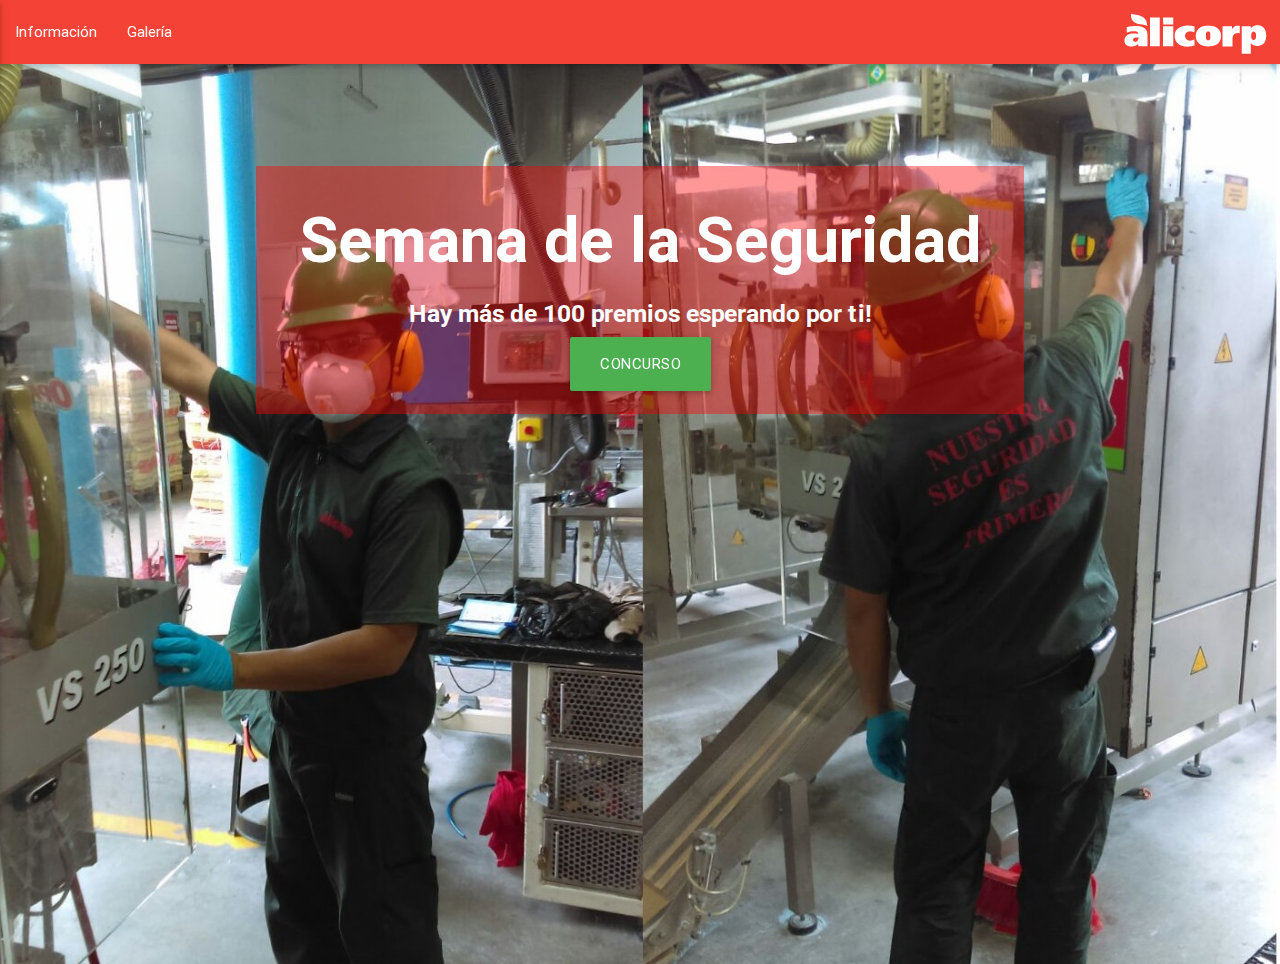
<file: index.html>
<!DOCTYPE html>
<html>
<head>
	<meta charset="utf-8">
	<meta http-equiv="X-UA-Compatible" content="IE=edge">
	<title>Seguridad en Alicorp</title>
	<link rel="stylesheet" type="text/css" href="css/main.css">
	<link rel="stylesheet" type="text/css" href="css/utilities.css">
	<link type="text/css" rel="stylesheet" href="css/materialize.min.css"  media="screen,projection"/>
	<link type="text/css" rel="stylesheet" href="css/materialize.css"  media="screen,projection"/>
	<meta name="viewport" content="width=device-width, initial-scale=1.0"/>
	<link href="https://fonts.googleapis.com/icon?family=Material+Icons" rel="stylesheet">
</head>
<body>	
	<header class="red">
		<nav class="menuHome red">
		    <div class="nav-wrapper">
		      <a href="index.html"><img src="img/logosmall.png" alt="logo" class="img right"> </a>
		      <a href="#" data-activates="slide-out" class="button-collapse"><i class="material-icons">menu</i></a>
		      <ul id="nav-mobile" class="left hide-on-med-and-down">
		        <li><a href="info.html">Información</a></li>
		        <li><a href="galeria.html">Galería</a></li>
		      </ul>
		    </div>
		</nav>
		<ul class="side-nav" id="slide-out">
		    <li><a href="info.html">Información</a></li>
		    <li><a href="galeria.html">Galería</a></li>
		</ul>
	</header>
	<section class="mt-5 bg-home">
		<div class="bloqueInicial center-align">
			<div class="transparencia">
				<h1 class="titulo"> Semana de la Seguridad</h1>
				<h5 class="titulo">Hay más de 100 premios esperando por ti!</h5>
		  		<a class="waves-effect waves-light btn-large  green btn-concurso" href="concurso.html">CONCURSO</a>
			</div>	
		</div>	  	
	</section>
	<script type="text/javascript" src="https://code.jquery.com/jquery-2.1.1.min.js"></script>
	<script type="text/javascript" src="js/materialize.js"></script>
    <script type="text/javascript" src="js/materialize.min.js"></script>
    <script type="text/javascript" src="js/app.js"></script>
</body>
</html>
</file>
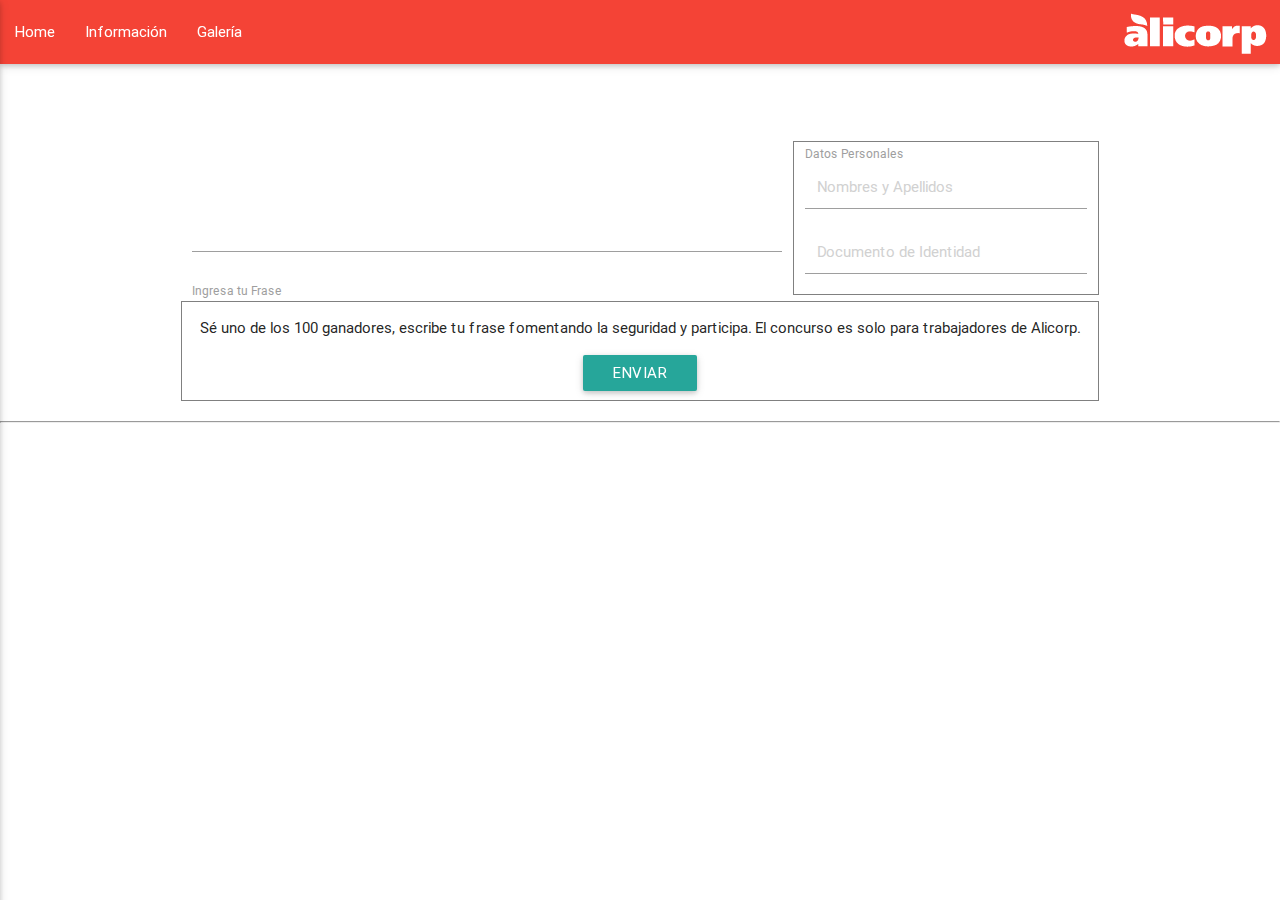
<file: concurso.html>
<!DOCTYPE html>
<html>
<head>
	<meta charset="utf-8">
	<meta http-equiv="X-UA-Compatible" content="IE=edge">
	<title>Seguridad en Alicorp</title>
	<link rel="stylesheet" type="text/css" href="css/concurso.css">
	<link rel="stylesheet" type="text/css" href="css/utilities.css">
	<link type="text/css" rel="stylesheet" href="css/materialize.min.css"  media="screen,projection"/>
	<link type="text/css" rel="stylesheet" href="css/materialize.css"  media="screen,projection"/>
	<meta name="viewport" content="width=device-width, initial-scale=1.0"/>
	<link href="https://fonts.googleapis.com/icon?family=Material+Icons" rel="stylesheet">
</head>
<body>	
	<header class="red">
		<nav class="menuHome red">
		    <div class="nav-wrapper">
		      <a href="index.html"><img src="img/logosmall.png" alt="logo" class="img right"> </a>
		      <a href="#" data-activates="slide-out" class="button-collapse"><i class="material-icons">menu</i></a>
		      <ul id="nav-mobile" class="left hide-on-med-and-down">
		      	<li><a href="index.html">Home</a></li>
		        <li><a href="info.html">Información</a></li>
		        <li><a href="galeria.html">Galería</a></li>
		      </ul>
		      
		    </div>
		</nav>
		<ul id="slide-out" class="side-nav">
		    <li><a href="index.html">Home</a></li>
		    <li><a href="info.html">Información</a></li>
		    <li><a href="galeria.html">Galería</a></li>
		</ul>
	</header>
	<section class="mt-11">
		<div class="container">
			<div class="row">
				<div class="col l8 s12">
                	<form id="formulario" class="mt-5">
                    	<textarea id="textArea" class="materialize-textarea" maxlength="120"  length="120"></textarea>
            			<label for="textArea" >Ingresa tu Frase</label>
               		 </form>   
            	</div>
            	<div class="col l4 m12 border">
            		<label for="nombre">Datos Personales</label>
            		<input placeholder="Nombres y Apellidos" id="nombre" type="text" class="validate col s12">
	          		<input placeholder="Documento de Identidad" id="dni" type="text" maxlength="8" class="validate col s12">
	          		<br>
	          		<br>
            	</div>
				<div class="col s12 border center-align">
					<p>Sé uno de los 100 ganadores, escribe tu frase fomentando la seguridad y participa. El concurso es solo para trabajadores de Alicorp.</p>
					<a class="waves-effect waves-light btn" id="enviar">Enviar</a>
				</div>
        	</div>
		</div>
        <hr>
        <div class="row">
            <div id="listaTareas" class="listaTareas center-align"></div>
            
        </div>

	</section>
	 
	<script type="text/javascript" src="https://code.jquery.com/jquery-2.1.1.min.js"></script>
	<script type="text/javascript" src="js/materialize.js"></script>
    <script type="text/javascript" src="js/materialize.min.js"></script>
    <script type="text/javascript" src="js/app.js"></script>
   
</body>
</html>
</file>
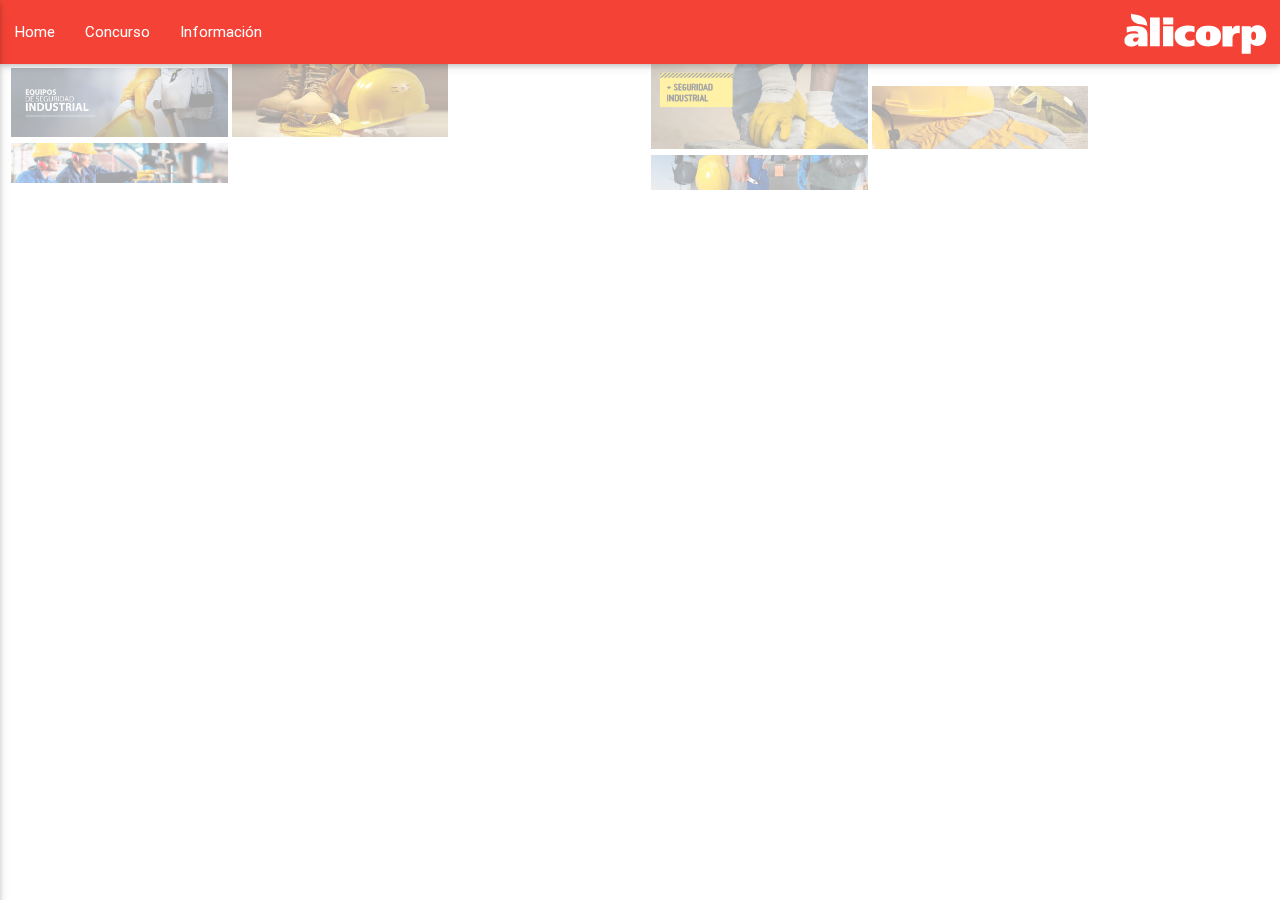
<file: galeria.html>
<!DOCTYPE html>
<html>
<head>
	<meta charset="utf-8">
	<meta http-equiv="X-UA-Compatible" content="IE=edge">
	<title>Seguridad en Alicorp</title>
	<link rel="stylesheet" type="text/css" href="css/utilities.css">
	<link type="text/css" rel="stylesheet" href="css/materialize.min.css"  media="screen,projection"/>
	<link type="text/css" rel="stylesheet" href="css/materialize.css"  media="screen,projection"/>
	<meta name="viewport" content="width=device-width, initial-scale=1.0"/>
	<link href="https://fonts.googleapis.com/icon?family=Material+Icons" rel="stylesheet">
</head>
<body>	
	<header class="red">
		<nav class="menuHome red">
		    <div class="nav-wrapper">
		      <a href="index.html"><img src="img/logosmall.png" alt="logo" class="img right"> </a>
		       <a href="#" data-activates="slide-out" class="button-collapse"><i class="material-icons">menu</i></a>
		      <ul id="nav-mobile" class="left hide-on-med-and-down">
		      	<li><a href="index.html">Home</a></li>
		      	<li><a href="concurso.html">Concurso</a></li>
		        <li><a href="info.html">Información</a></li>
		      </ul>
		      
		    </div>
		</nav>
		<ul class="side-nav" id="slide-out">
		    <li><a href="index.html">Home</a></li>
		    <li><a href="concurso.html">Concurso</a></li>
		    <li><a href="info.html">Información</a></li>
		</ul>
	</header>
	<section class="mt-5">
		<div class="row">
			<div class="col l6  ">
				<img src="img/fraseseguridad.jpg" alt="" class="img-max">
				<img src="img/equiposeguridad.jpg" alt="" class="img-max">
				<img src="img/prevencion.jpg" alt="" class="img-max">
			</div>
			<div class="col l6 ">
				<img src="img/industrial.jpg" alt="" class="img-max">
				<img src="img/seguridad.jpg" alt="" class="img-max">
				<img src="img/gruposeguridad.jpg" alt="" class="img-max">
			</div>
		</div>
	</section>
	
	<script type="text/javascript" src="https://code.jquery.com/jquery-2.1.1.min.js"></script>
	<script type="text/javascript" src="js/materialize.js"></script>
    <script type="text/javascript" src="js/materialize.min.js"></script>
    <script type="text/javascript" src="js/app.js"></script>
</body>
</html>
</file>
<file: css/main.css>
.bloqueInicial{
	padding: 8% 20%;
	margin-top: 5%;
}
.transparencia{
	background-color: rgba(255,0,0,0.4);
	padding: 1%;
}
.bg-home{
	background-position: cover;
	background-image: url("../img/frente.jpg");
	background-repeat: no-repeat;
	background-size: 100%;
	height: 100vh;
}
.btn-concurso{
		margin-bottom: 2%;
	}
@media (max-width: 800px) {

  .bg-home{
	height: 100vh;
	background-image: url("../img/espalda.jpg");
	}
	.bloqueInicial{
	padding: 85% 5% 0 5%;
	margin-top: 5%;
	}
	.transparencia{
		padding: 2%;
	}
}
@media (max-width: 600px) {
	.bloqueInicial{
	padding: 84% 5% 0 5%;
	}
	.transparencia{
		padding: 1%;
	}
	h1{
		font-size: 2.8em !important;
	}
	h5{
		font-size: 1.3em !important;
	}
	.btn-concurso{
		margin-bottom: 6%;
	}
}
</file>
<file: css/utilities.css>
*{
	box-sizing: border-box;
}
.menuHome{
	position: fixed;
	top: 0px;
}
.mt-5{
	margin-top: 5%;
}
.mt-7{
	margin-top: 7%;
}
.mt-11{
	margin-top: 11%;
}
.img{
	padding: 1%;
}

.titulo{
	color: white;
	font-weight: bolder;
}
.letras{
	font-size: 18px;
}
.img-max{
	display: none;
	max-width: 100%;
}
.border{
	border: 1px solid gray;
	padding: 1%;
}
</file>
<file: css/concurso.css>
.cuadrado{
	background-position: center;
	margin: 2% 4% !important;
	padding: 5%;
	word-wrap: break-word;
		}
#enviar{
	margin-bottom: 1%;
}
</file>
